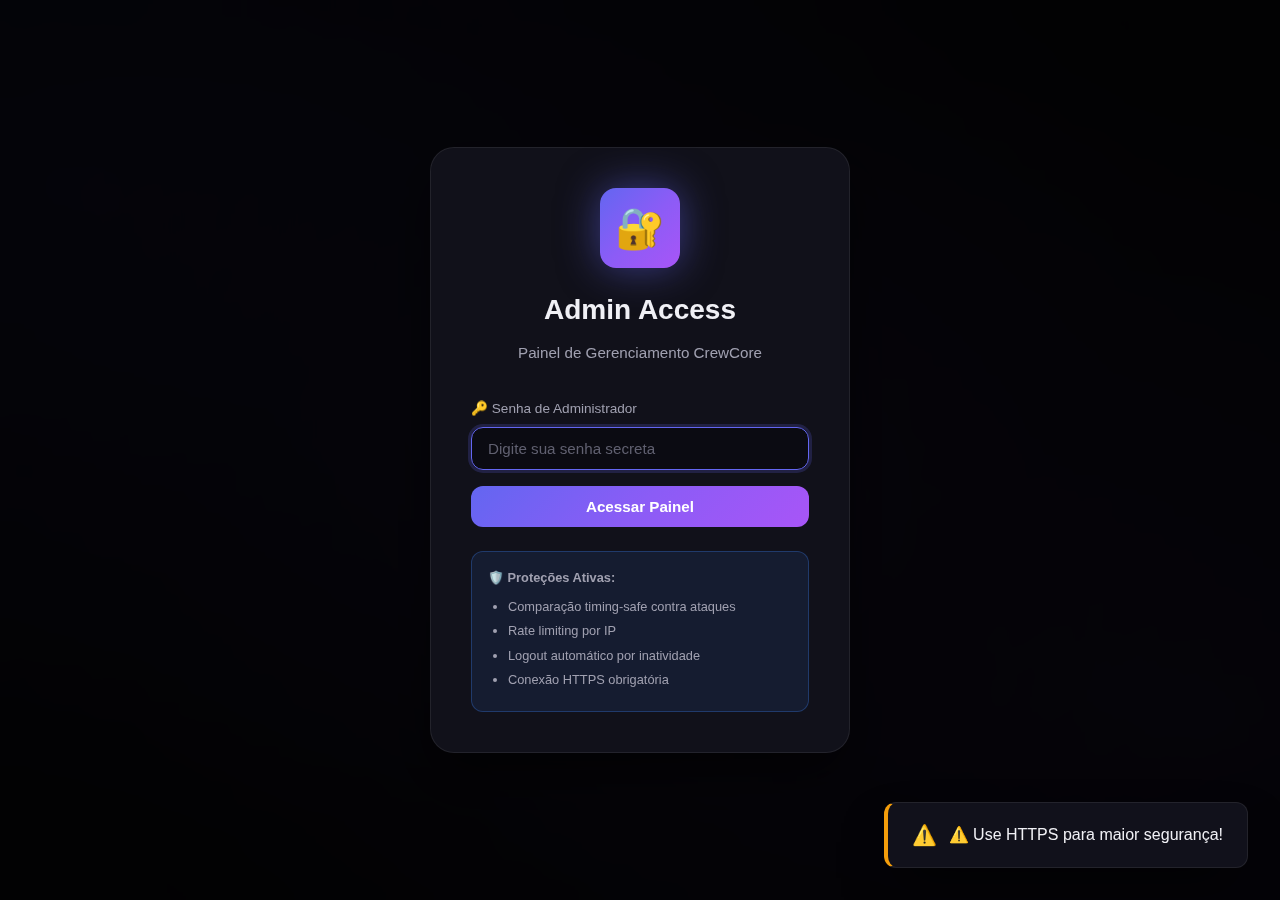
<file: admin.html>
<!DOCTYPE html>
<html lang="pt-BR">

<head>
  <meta charset="UTF-8" />
  <meta name="viewport" content="width=device-width, initial-scale=1.0" />
  <meta http-equiv="Content-Security-Policy"
    content="default-src 'self'; script-src 'self' 'unsafe-inline'; style-src 'self' 'unsafe-inline' https://fonts.googleapis.com; font-src https://fonts.gstatic.com; img-src 'self' data:; connect-src 'self' https://keygenx-1.onrender.com;">
  <meta http-equiv="X-Frame-Options" content="DENY">
  <meta http-equiv="X-Content-Type-Options" content="nosniff">
  <meta name="robots" content="noindex, nofollow">
  <meta name="referrer" content="no-referrer">
  <title>🔐 CrewCore Admin Panel</title>
  <link rel="preconnect" href="https://fonts.googleapis.com">
  <link rel="preconnect" href="https://fonts.gstatic.com" crossorigin>
  <link href="https://fonts.googleapis.com/css2?family=Inter:wght@300;400;500;600;700&display=swap" rel="stylesheet">

  <style>
    :root {
      --bg-primary: #0a0a0f;
      --bg-secondary: #12121a;
      --bg-glass: rgba(20, 20, 30, 0.85);
      --bg-card: rgba(30, 30, 45, 0.6);
      --text-primary: #f0f0f5;
      --text-secondary: #a0a0b0;
      --text-muted: #606070;
      --accent-primary: #6366f1;
      --accent-secondary: #8b5cf6;
      --accent-gradient: linear-gradient(135deg, #6366f1 0%, #8b5cf6 50%, #a855f7 100%);
      --success: #22c55e;
      --success-glow: rgba(34, 197, 94, 0.3);
      --warning: #f59e0b;
      --warning-glow: rgba(245, 158, 11, 0.3);
      --danger: #ef4444;
      --danger-glow: rgba(239, 68, 68, 0.3);
      --info: #3b82f6;
      --info-glow: rgba(59, 130, 246, 0.3);
      --premium: #fbbf24;
      --premium-glow: rgba(251, 191, 36, 0.4);
      --border-subtle: rgba(255, 255, 255, 0.08);
      --border-glow: rgba(99, 102, 241, 0.5);
      --shadow-lg: 0 25px 50px -12px rgba(0, 0, 0, 0.6);
      --shadow-glow: 0 0 40px rgba(99, 102, 241, 0.15);
      --radius-sm: 8px;
      --radius-md: 12px;
      --radius-lg: 16px;
      --radius-xl: 24px;
      --transition-fast: 0.15s cubic-bezier(0.4, 0, 0.2, 1);
      --transition-normal: 0.25s cubic-bezier(0.4, 0, 0.2, 1);
      --transition-slow: 0.4s cubic-bezier(0.4, 0, 0.2, 1);
    }

    * {
      margin: 0;
      padding: 0;
      box-sizing: border-box;
    }

    body {
      font-family: 'Inter', -apple-system, BlinkMacSystemFont, sans-serif;
      background: var(--bg-primary);
      color: var(--text-primary);
      min-height: 100vh;
      overflow-x: hidden;
      line-height: 1.6;
    }

    /* Animated Background */
    .bg-animation {
      position: fixed;
      top: 0;
      left: 0;
      width: 100%;
      height: 100%;
      z-index: -1;
      overflow: hidden;
    }

    .bg-animation::before {
      content: '';
      position: absolute;
      width: 150%;
      height: 150%;
      top: -25%;
      left: -25%;
      background:
        radial-gradient(ellipse at 20% 30%, rgba(99, 102, 241, 0.15) 0%, transparent 50%),
        radial-gradient(ellipse at 80% 70%, rgba(139, 92, 246, 0.12) 0%, transparent 50%),
        radial-gradient(ellipse at 50% 50%, rgba(168, 85, 247, 0.08) 0%, transparent 60%);
      animation: bgFloat 20s ease-in-out infinite;
    }

    @keyframes bgFloat {

      0%,
      100% {
        transform: translate(0, 0) rotate(0deg);
      }

      33% {
        transform: translate(2%, 2%) rotate(1deg);
      }

      66% {
        transform: translate(-1%, -1%) rotate(-1deg);
      }
    }

    /* Grid Pattern Overlay */
    .grid-overlay {
      position: fixed;
      top: 0;
      left: 0;
      width: 100%;
      height: 100%;
      z-index: -1;
      background-image:
        linear-gradient(rgba(255, 255, 255, 0.02) 1px, transparent 1px),
        linear-gradient(90deg, rgba(255, 255, 255, 0.02) 1px, transparent 1px);
      background-size: 50px 50px;
      pointer-events: none;
    }

    /* Main Container */
    .admin-container {
      max-width: 1000px;
      margin: 0 auto;
      padding: 40px 24px 60px;
    }

    /* Header */
    .admin-header {
      display: flex;
      align-items: center;
      justify-content: space-between;
      margin-bottom: 40px;
      padding: 24px 32px;
      background: var(--bg-glass);
      backdrop-filter: blur(20px);
      border: 1px solid var(--border-subtle);
      border-radius: var(--radius-xl);
      box-shadow: var(--shadow-lg);
    }

    .header-brand {
      display: flex;
      align-items: center;
      gap: 16px;
    }

    .header-logo {
      width: 48px;
      height: 48px;
      background: var(--accent-gradient);
      border-radius: var(--radius-md);
      display: flex;
      align-items: center;
      justify-content: center;
      font-size: 24px;
      box-shadow: 0 0 30px rgba(99, 102, 241, 0.4);
    }

    .header-title {
      font-size: 1.75rem;
      font-weight: 700;
      background: var(--accent-gradient);
      -webkit-background-clip: text;
      -webkit-text-fill-color: transparent;
      background-clip: text;
    }

    .header-subtitle {
      font-size: 0.85rem;
      color: var(--text-muted);
      margin-top: 2px;
    }

    .header-actions {
      display: flex;
      align-items: center;
      gap: 12px;
    }

    /* Security Badge */
    .security-badge {
      display: flex;
      align-items: center;
      gap: 8px;
      padding: 8px 16px;
      background: rgba(34, 197, 94, 0.1);
      border: 1px solid rgba(34, 197, 94, 0.3);
      border-radius: 100px;
      font-size: 0.8rem;
      color: var(--success);
    }

    .security-badge .dot {
      width: 8px;
      height: 8px;
      background: var(--success);
      border-radius: 50%;
      animation: pulse 2s infinite;
    }

    @keyframes pulse {

      0%,
      100% {
        opacity: 1;
        transform: scale(1);
      }

      50% {
        opacity: 0.7;
        transform: scale(1.1);
      }
    }

    /* Session Timer */
    .session-timer {
      display: flex;
      align-items: center;
      gap: 8px;
      padding: 8px 16px;
      background: rgba(251, 191, 36, 0.1);
      border: 1px solid rgba(251, 191, 36, 0.3);
      border-radius: 100px;
      font-size: 0.8rem;
      color: var(--warning);
      font-variant-numeric: tabular-nums;
    }

    /* Theme Toggle */
    .theme-toggle {
      width: 44px;
      height: 44px;
      background: var(--bg-card);
      border: 1px solid var(--border-subtle);
      border-radius: var(--radius-md);
      display: flex;
      align-items: center;
      justify-content: center;
      font-size: 1.3rem;
      cursor: pointer;
      transition: var(--transition-fast);
    }

    .theme-toggle:hover {
      background: var(--accent-primary);
      border-color: var(--accent-primary);
      transform: scale(1.05);
    }

    /* Logout Button */
    .btn-logout {
      display: flex;
      align-items: center;
      gap: 8px;
      padding: 10px 20px;
      background: rgba(239, 68, 68, 0.1);
      border: 1px solid rgba(239, 68, 68, 0.3);
      border-radius: var(--radius-md);
      color: var(--danger);
      font-size: 0.9rem;
      font-weight: 500;
      cursor: pointer;
      transition: var(--transition-fast);
    }

    .btn-logout:hover {
      background: var(--danger);
      color: white;
      transform: translateY(-2px);
    }

    /* Stats Grid */
    .stats-grid {
      display: grid;
      grid-template-columns: repeat(auto-fit, minmax(200px, 1fr));
      gap: 20px;
      margin-bottom: 32px;
    }

    .stat-card {
      padding: 24px;
      background: var(--bg-glass);
      backdrop-filter: blur(20px);
      border: 1px solid var(--border-subtle);
      border-radius: var(--radius-lg);
      transition: var(--transition-normal);
    }

    .stat-card:hover {
      transform: translateY(-4px);
      border-color: var(--border-glow);
      box-shadow: var(--shadow-glow);
    }

    .stat-icon {
      width: 48px;
      height: 48px;
      border-radius: var(--radius-md);
      display: flex;
      align-items: center;
      justify-content: center;
      font-size: 1.5rem;
      margin-bottom: 16px;
    }

    .stat-icon.available {
      background: rgba(34, 197, 94, 0.15);
    }

    .stat-icon.used {
      background: rgba(59, 130, 246, 0.15);
    }

    .stat-icon.premium {
      background: rgba(251, 191, 36, 0.15);
    }

    .stat-icon.total {
      background: rgba(139, 92, 246, 0.15);
    }

    .stat-value {
      font-size: 2rem;
      font-weight: 700;
      margin-bottom: 4px;
      font-variant-numeric: tabular-nums;
    }

    .stat-value.available {
      color: var(--success);
    }

    .stat-value.used {
      color: var(--info);
    }

    .stat-value.premium {
      color: var(--premium);
    }

    .stat-value.total {
      color: var(--accent-secondary);
    }

    .stat-label {
      font-size: 0.85rem;
      color: var(--text-secondary);
    }

    /* Main Grid */
    .main-grid {
      display: grid;
      grid-template-columns: repeat(2, 1fr);
      gap: 24px;
    }

    @media (max-width: 768px) {
      .main-grid {
        grid-template-columns: 1fr;
      }
    }

    /* Cards */
    .card {
      padding: 28px;
      background: var(--bg-glass);
      backdrop-filter: blur(20px);
      border: 1px solid var(--border-subtle);
      border-radius: var(--radius-lg);
      transition: var(--transition-normal);
    }

    .card:hover {
      border-color: var(--border-glow);
      box-shadow: var(--shadow-glow);
    }

    .card.span-2 {
      grid-column: span 2;
    }

    @media (max-width: 768px) {
      .card.span-2 {
        grid-column: span 1;
      }
    }

    .card.premium {
      border-color: rgba(251, 191, 36, 0.3);
      background: linear-gradient(135deg, rgba(251, 191, 36, 0.05) 0%, var(--bg-glass) 100%);
    }

    .card.premium:hover {
      border-color: rgba(251, 191, 36, 0.5);
      box-shadow: 0 0 40px var(--premium-glow);
    }

    .card.danger {
      border-color: rgba(239, 68, 68, 0.3);
      background: linear-gradient(135deg, rgba(239, 68, 68, 0.05) 0%, var(--bg-glass) 100%);
    }

    .card.danger:hover {
      border-color: rgba(239, 68, 68, 0.5);
      box-shadow: 0 0 40px var(--danger-glow);
    }

    .card-header {
      display: flex;
      align-items: center;
      gap: 12px;
      margin-bottom: 20px;
    }

    .card-icon {
      width: 40px;
      height: 40px;
      border-radius: var(--radius-sm);
      display: flex;
      align-items: center;
      justify-content: center;
      font-size: 1.25rem;
      background: var(--accent-gradient);
    }

    .card.premium .card-icon {
      background: linear-gradient(135deg, #fbbf24 0%, #f59e0b 100%);
    }

    .card.danger .card-icon {
      background: linear-gradient(135deg, #ef4444 0%, #dc2626 100%);
    }

    .card-title {
      font-size: 1.1rem;
      font-weight: 600;
    }

    /* Form Elements */
    .form-group {
      margin-bottom: 16px;
    }

    .form-label {
      display: block;
      font-size: 0.85rem;
      font-weight: 500;
      color: var(--text-secondary);
      margin-bottom: 8px;
    }

    .form-input,
    .form-select {
      width: 100%;
      padding: 12px 16px;
      background: rgba(0, 0, 0, 0.3);
      border: 1px solid var(--border-subtle);
      border-radius: var(--radius-md);
      color: var(--text-primary);
      font-size: 0.95rem;
      font-family: inherit;
      transition: var(--transition-fast);
    }

    .form-input:focus,
    .form-select:focus {
      outline: none;
      border-color: var(--accent-primary);
      box-shadow: 0 0 0 3px rgba(99, 102, 241, 0.2);
    }

    .form-input::placeholder {
      color: var(--text-muted);
    }

    .form-input.mono {
      font-family: 'SF Mono', Monaco, monospace;
      letter-spacing: 0.5px;
    }

    /* Buttons */
    .btn {
      display: inline-flex;
      align-items: center;
      justify-content: center;
      gap: 8px;
      padding: 12px 24px;
      font-size: 0.95rem;
      font-weight: 600;
      font-family: inherit;
      border: none;
      border-radius: var(--radius-md);
      cursor: pointer;
      transition: var(--transition-fast);
      min-width: 120px;
      position: relative;
      overflow: hidden;
    }

    .btn::before {
      content: '';
      position: absolute;
      top: 0;
      left: -100%;
      width: 100%;
      height: 100%;
      background: linear-gradient(90deg, transparent, rgba(255, 255, 255, 0.2), transparent);
      transition: left 0.5s;
    }

    .btn:hover::before {
      left: 100%;
    }

    .btn:disabled {
      opacity: 0.5;
      cursor: not-allowed;
    }

    .btn:disabled::before {
      display: none;
    }

    .btn-primary {
      background: var(--accent-gradient);
      color: white;
    }

    .btn-primary:hover:not(:disabled) {
      transform: translateY(-2px);
      box-shadow: 0 10px 30px rgba(99, 102, 241, 0.4);
    }

    .btn-premium {
      background: linear-gradient(135deg, #fbbf24 0%, #f59e0b 100%);
      color: #000;
    }

    .btn-premium:hover:not(:disabled) {
      transform: translateY(-2px);
      box-shadow: 0 10px 30px var(--premium-glow);
    }

    .btn-danger {
      background: linear-gradient(135deg, #ef4444 0%, #dc2626 100%);
      color: white;
    }

    .btn-danger:hover:not(:disabled) {
      transform: translateY(-2px);
      box-shadow: 0 10px 30px var(--danger-glow);
    }

    .btn-secondary {
      background: var(--bg-card);
      border: 1px solid var(--border-subtle);
      color: var(--text-primary);
    }

    .btn-secondary:hover:not(:disabled) {
      background: var(--accent-primary);
      border-color: var(--accent-primary);
      transform: translateY(-2px);
    }

    .btn-block {
      width: 100%;
    }

    /* Spinner */
    .spinner {
      width: 18px;
      height: 18px;
      border: 2px solid currentColor;
      border-right-color: transparent;
      border-radius: 50%;
      animation: spin 0.6s linear infinite;
    }

    @keyframes spin {
      to {
        transform: rotate(360deg);
      }
    }

    /* Keys List */
    .keys-section {
      margin-top: 20px;
    }

    .keys-header {
      display: flex;
      align-items: center;
      justify-content: space-between;
      margin-bottom: 16px;
    }

    .keys-title {
      display: flex;
      align-items: center;
      gap: 10px;
      font-size: 1rem;
      font-weight: 600;
    }

    .keys-count {
      padding: 4px 10px;
      background: var(--accent-gradient);
      border-radius: 100px;
      font-size: 0.8rem;
      font-weight: 600;
    }

    .keys-list {
      max-height: 300px;
      overflow-y: auto;
      padding-right: 8px;
    }

    .keys-list::-webkit-scrollbar {
      width: 6px;
    }

    .keys-list::-webkit-scrollbar-track {
      background: var(--bg-secondary);
      border-radius: 3px;
    }

    .keys-list::-webkit-scrollbar-thumb {
      background: var(--accent-primary);
      border-radius: 3px;
    }

    .key-item {
      display: flex;
      align-items: center;
      justify-content: space-between;
      padding: 12px 16px;
      background: rgba(0, 0, 0, 0.2);
      border: 1px solid var(--border-subtle);
      border-radius: var(--radius-md);
      margin-bottom: 8px;
      transition: var(--transition-fast);
    }

    .key-item:hover {
      border-color: var(--accent-primary);
      background: rgba(99, 102, 241, 0.1);
    }

    .key-item.premium {
      border-left: 3px solid var(--premium);
    }

    .key-value {
      font-family: 'SF Mono', Monaco, monospace;
      font-size: 0.9rem;
      letter-spacing: 0.5px;
    }

    .key-actions {
      display: flex;
      gap: 8px;
    }

    .key-btn {
      width: 32px;
      height: 32px;
      background: var(--bg-card);
      border: 1px solid var(--border-subtle);
      border-radius: var(--radius-sm);
      display: flex;
      align-items: center;
      justify-content: center;
      cursor: pointer;
      transition: var(--transition-fast);
      font-size: 0.9rem;
    }

    .key-btn:hover {
      background: var(--accent-primary);
      border-color: var(--accent-primary);
      transform: scale(1.1);
    }

    .key-btn.delete:hover {
      background: var(--danger);
      border-color: var(--danger);
    }

    .keys-empty {
      text-align: center;
      padding: 40px;
      color: var(--text-muted);
    }

    .keys-empty-icon {
      font-size: 3rem;
      margin-bottom: 12px;
      opacity: 0.5;
    }

    /* Login Modal */
    .login-overlay {
      position: fixed;
      top: 0;
      left: 0;
      width: 100%;
      height: 100%;
      background: rgba(0, 0, 0, 0.8);
      backdrop-filter: blur(10px);
      display: flex;
      align-items: center;
      justify-content: center;
      z-index: 1000;
    }

    .login-card {
      width: 100%;
      max-width: 420px;
      padding: 40px;
      background: var(--bg-glass);
      backdrop-filter: blur(30px);
      border: 1px solid var(--border-subtle);
      border-radius: var(--radius-xl);
      box-shadow: var(--shadow-lg);
    }

    .login-header {
      text-align: center;
      margin-bottom: 32px;
    }

    .login-icon {
      width: 80px;
      height: 80px;
      background: var(--accent-gradient);
      border-radius: var(--radius-lg);
      display: flex;
      align-items: center;
      justify-content: center;
      font-size: 2.5rem;
      margin: 0 auto 20px;
      box-shadow: 0 0 40px rgba(99, 102, 241, 0.5);
    }

    .login-title {
      font-size: 1.75rem;
      font-weight: 700;
      margin-bottom: 8px;
    }

    .login-subtitle {
      color: var(--text-secondary);
      font-size: 0.95rem;
    }

    .login-error {
      padding: 12px 16px;
      background: rgba(239, 68, 68, 0.1);
      border: 1px solid rgba(239, 68, 68, 0.3);
      border-radius: var(--radius-md);
      color: var(--danger);
      font-size: 0.9rem;
      margin-bottom: 16px;
      display: none;
    }

    .login-security-info {
      margin-top: 24px;
      padding: 16px;
      background: rgba(59, 130, 246, 0.1);
      border: 1px solid rgba(59, 130, 246, 0.3);
      border-radius: var(--radius-md);
      font-size: 0.8rem;
      color: var(--text-secondary);
    }

    .login-security-info ul {
      margin: 8px 0 0 20px;
    }

    .login-security-info li {
      margin-bottom: 4px;
    }

    /* Confirm Modal */
    .modal-overlay {
      position: fixed;
      top: 0;
      left: 0;
      width: 100%;
      height: 100%;
      background: rgba(0, 0, 0, 0.8);
      backdrop-filter: blur(10px);
      display: none;
      align-items: center;
      justify-content: center;
      z-index: 2000;
    }

    .modal-overlay.show {
      display: flex;
    }

    .modal-card {
      width: 100%;
      max-width: 440px;
      padding: 32px;
      background: var(--bg-glass);
      backdrop-filter: blur(30px);
      border: 1px solid var(--border-subtle);
      border-radius: var(--radius-xl);
      text-align: center;
    }

    .modal-icon {
      font-size: 4rem;
      margin-bottom: 20px;
    }

    .modal-title {
      font-size: 1.25rem;
      font-weight: 600;
      margin-bottom: 12px;
    }

    .modal-message {
      color: var(--text-secondary);
      margin-bottom: 24px;
    }

    .modal-actions {
      display: flex;
      gap: 12px;
      justify-content: center;
    }

    /* Toast */
    .toast {
      position: fixed;
      bottom: 32px;
      right: 32px;
      padding: 16px 24px;
      background: var(--bg-glass);
      backdrop-filter: blur(20px);
      border: 1px solid var(--border-subtle);
      border-radius: var(--radius-md);
      display: flex;
      align-items: center;
      gap: 12px;
      box-shadow: var(--shadow-lg);
      transform: translateY(100px);
      opacity: 0;
      transition: var(--transition-normal);
      z-index: 3000;
    }

    .toast.show {
      transform: translateY(0);
      opacity: 1;
    }

    .toast.success {
      border-left: 4px solid var(--success);
    }

    .toast.error {
      border-left: 4px solid var(--danger);
    }

    .toast.warning {
      border-left: 4px solid var(--warning);
    }

    .toast.info {
      border-left: 4px solid var(--info);
    }

    .toast-icon {
      font-size: 1.25rem;
    }

    /* Footer */
    .admin-footer {
      text-align: center;
      padding: 32px;
      color: var(--text-muted);
      font-size: 0.85rem;
    }

    .admin-footer a {
      color: var(--accent-primary);
      text-decoration: none;
    }

    .admin-footer a:hover {
      text-decoration: underline;
    }

    /* Responsive */
    @media (max-width: 768px) {
      .admin-header {
        flex-direction: column;
        gap: 20px;
        text-align: center;
      }

      .header-brand {
        flex-direction: column;
      }

      .header-actions {
        flex-wrap: wrap;
        justify-content: center;
      }

      .stats-grid {
        grid-template-columns: repeat(2, 1fr);
      }

      .admin-container {
        padding: 20px 16px 40px;
      }

      .login-card {
        margin: 16px;
        padding: 24px;
      }
    }

    @media (max-width: 480px) {
      .stats-grid {
        grid-template-columns: 1fr;
      }
    }

    /* Status Output */
    .status-output {
      padding: 16px 20px;
      background: rgba(0, 0, 0, 0.3);
      border: 1px solid var(--border-subtle);
      border-radius: var(--radius-md);
      margin-top: 16px;
      font-size: 0.9rem;
    }

    .status-output.success {
      border-color: var(--success);
      background: rgba(34, 197, 94, 0.1);
      color: var(--success);
    }

    .status-output.error {
      border-color: var(--danger);
      background: rgba(239, 68, 68, 0.1);
      color: var(--danger);
    }

    /* Utility */
    .visually-hidden {
      position: absolute;
      width: 1px;
      height: 1px;
      padding: 0;
      margin: -1px;
      overflow: hidden;
      clip: rect(0, 0, 0, 0);
      white-space: nowrap;
      border: 0;
    }
  </style>
</head>

<body>
  <div class="bg-animation"></div>
  <div class="grid-overlay"></div>

  <!-- Login Modal -->
  <div class="login-overlay" id="loginModal">
    <div class="login-card">
      <div class="login-header">
        <div class="login-icon">🔐</div>
        <h1 class="login-title">Admin Access</h1>
        <p class="login-subtitle">Painel de Gerenciamento CrewCore</p>
      </div>

      <form id="loginForm" autocomplete="off">
        <input type="text" name="username" class="visually-hidden" value="admin" autocomplete="username">

        <div id="loginError" class="login-error"></div>

        <div class="form-group">
          <label class="form-label" for="adminSecret">🔑 Senha de Administrador</label>
          <input type="password" id="adminSecret" name="password" class="form-input"
            placeholder="Digite sua senha secreta" autocomplete="current-password" required>
        </div>

        <button type="submit" class="btn btn-primary btn-block" id="btnLogin">
          <span>Acessar Painel</span>
        </button>

        <div class="login-security-info">
          <strong>🛡️ Proteções Ativas:</strong>
          <ul>
            <li>Comparação timing-safe contra ataques</li>
            <li>Rate limiting por IP</li>
            <li>Logout automático por inatividade</li>
            <li>Conexão HTTPS obrigatória</li>
          </ul>
        </div>
      </form>
    </div>
  </div>

  <!-- Main Content -->
  <div class="admin-container" id="adminPanel" style="display: none;">
    <!-- Header -->
    <header class="admin-header">
      <div class="header-brand">
        <div class="header-logo">🎮</div>
        <div>
          <h1 class="header-title">CrewCore Admin</h1>
          <p class="header-subtitle">Gerenciamento de Chaves Premium</p>
        </div>
      </div>

      <div class="header-actions">
        <div class="security-badge">
          <span class="dot"></span>
          <span>Conexão Segura</span>
        </div>
        <div class="session-timer" id="sessionTimer">
          <span>⏱️</span>
          <span id="timerDisplay">15:00</span>
        </div>
        <button class="theme-toggle" id="themeToggle" title="Alternar tema">🌙</button>
        <button class="btn-logout" id="btnLogout">
          <span>🚪</span>
          <span>Sair</span>
        </button>
      </div>
    </header>

    <!-- Stats Grid -->
    <div class="stats-grid" id="statsGrid">
      <div class="stat-card">
        <div class="stat-icon available">🟢</div>
        <div class="stat-value available" id="statAvailable">-</div>
        <div class="stat-label">Keys Disponíveis</div>
      </div>
      <div class="stat-card">
        <div class="stat-icon used">📦</div>
        <div class="stat-value used" id="statUsed">-</div>
        <div class="stat-label">Keys Usadas</div>
      </div>
      <div class="stat-card">
        <div class="stat-icon premium">👑</div>
        <div class="stat-value premium" id="statPremium">-</div>
        <div class="stat-label">Premium Ativas</div>
      </div>
      <div class="stat-card">
        <div class="stat-icon total">📊</div>
        <div class="stat-value total" id="statTotal">-</div>
        <div class="stat-label">Total de Keys</div>
      </div>
    </div>

    <!-- Main Grid -->
    <div class="main-grid">
      <!-- Generate Standard Keys -->
      <div class="card">
        <div class="card-header">
          <div class="card-icon">🔑</div>
          <h2 class="card-title">Gerar Keys Standard</h2>
        </div>
        <div class="form-group">
          <label class="form-label" for="keyCount">Quantidade (1-5)</label>
          <input type="number" id="keyCount" class="form-input" min="1" max="5" value="1">
          <small style="color: var(--text-muted); font-size: 0.75rem;">⚠️ Máximo 5 keys por vez (proteção
            anti-abuse)</small>
        </div>
        <button class="btn btn-primary btn-block" id="btnGenerate">
          <span>⚡ Gerar Keys</span>
        </button>
      </div>

      <!-- Generate Premium Keys -->
      <div class="card premium">
        <div class="card-header">
          <div class="card-icon">👑</div>
          <h2 class="card-title">Gerar Keys Premium</h2>
        </div>
        <div class="form-group">
          <label class="form-label" for="premiumType">Tipo de Duração</label>
          <select id="premiumType" class="form-select">
            <option value="daily">⏰ Diária (24h)</option>
            <option value="weekly">📅 Semanal (7 dias)</option>
            <option value="monthly">📆 Mensal (30 dias)</option>
            <option value="quarterly">📊 Trimestral (90 dias)</option>
            <option value="yearly">🗓️ Anual (365 dias)</option>
            <option value="lifetime">♾️ Lifetime (Permanente)</option>
            <option value="custom">📅 Data Personalizada</option>
          </select>
        </div>
        <div class="form-group" id="customDateGroup" style="display: none;">
          <label class="form-label" for="customDate">Expira em</label>
          <input type="datetime-local" id="customDate" class="form-input">
        </div>
        <div class="form-group">
          <label class="form-label" for="premiumCount">Quantidade</label>
          <input type="number" id="premiumCount" class="form-input" min="1" max="1" value="1" readonly>
          <small style="color: var(--text-muted); font-size: 0.75rem;">⚠️ 1 key Premium por vez (proteção
            anti-fraud)</small>
        </div>
        <button class="btn btn-premium btn-block" id="btnGeneratePremium">
          <span>👑 Gerar Premium</span>
        </button>
      </div>

      <!-- View Keys -->
      <div class="card span-2">
        <div class="card-header">
          <div class="card-icon">📋</div>
          <h2 class="card-title">Visualizar Chaves</h2>
        </div>
        <button class="btn btn-secondary" id="btnViewKeys" style="margin-bottom: 16px;">
          <span>🔄 Atualizar Lista</span>
        </button>

        <div id="keysContainer">
          <!-- Available Keys -->
          <div class="keys-section">
            <div class="keys-header">
              <div class="keys-title">
                <span>🟢 Disponíveis</span>
                <span class="keys-count" id="availableCount">0</span>
              </div>
            </div>
            <div class="keys-list" id="availableKeysList">
              <div class="keys-empty">
                <div class="keys-empty-icon">📭</div>
                <div>Clique em "Atualizar Lista" para carregar</div>
              </div>
            </div>
          </div>

          <!-- Used Keys -->
          <div class="keys-section" style="margin-top: 24px;">
            <div class="keys-header">
              <div class="keys-title">
                <span>📦 Usadas</span>
                <span class="keys-count" id="usedCount">0</span>
              </div>
            </div>
            <div class="keys-list" id="usedKeysList">
              <div class="keys-empty">
                <div class="keys-empty-icon">📭</div>
                <div>Nenhuma chave usada</div>
              </div>
            </div>
          </div>
        </div>
      </div>

      <!-- Delete Specific Key -->
      <div class="card">
        <div class="card-header">
          <div class="card-icon">🗑️</div>
          <h2 class="card-title">Excluir Chave</h2>
        </div>
        <div class="form-group">
          <label class="form-label" for="deleteKeyInput">Chave para Excluir</label>
          <input type="text" id="deleteKeyInput" class="form-input mono" placeholder="XXXX-XXXX-XXXX-XXXX">
        </div>
        <button class="btn btn-danger btn-block" id="btnDeleteKey">
          <span>🗑️ Excluir Chave</span>
        </button>
      </div>

      <!-- REMOVIDO: Zona de Perigo - Funcionalidade de deletar TODAS as chaves desabilitada por segurança -->
    </div>

    <!-- Status Output -->
    <div class="status-output" id="statusOutput">
      ⏳ Aguardando ação...
    </div>

    <!-- Footer -->
    <footer class="admin-footer">
      <p>© <span id="currentYear"></span> CrewCore Admin Panel | v2.0 |
        Feito com 💜 por <a href="#">Luke</a>
      </p>
    </footer>
  </div>

  <!-- Confirm Modal -->
  <div class="modal-overlay" id="confirmModal">
    <div class="modal-card">
      <div class="modal-icon" id="confirmIcon">⚠️</div>
      <h3 class="modal-title" id="confirmTitle">Confirmar Ação</h3>
      <p class="modal-message" id="confirmMessage">Tem certeza?</p>
      <div class="modal-actions">
        <button class="btn btn-secondary" id="confirmCancel">Cancelar</button>
        <button class="btn btn-danger" id="confirmYes">Confirmar</button>
      </div>
    </div>
  </div>

  <!-- Toast -->
  <div class="toast" id="toast">
    <span class="toast-icon" id="toastIcon">✅</span>
    <span id="toastMessage">Mensagem</span>
  </div>

  <script>
    // ==================== CONFIGURATION ====================
    const BACKEND_URL = "https://keygenx-1.onrender.com";
    const INACTIVITY_TIMEOUT = 15 * 60 * 1000; // 15 minutes
    const GENERATION_COOLDOWN = 30 * 1000; // 30 seconds between generations
    const MAX_LOGIN_ATTEMPTS = 5;
    const LOGIN_LOCKOUT_TIME = 5 * 60 * 1000; // 5 minutes lockout
    const MAX_STANDARD_KEYS = 5;
    const MAX_PREMIUM_KEYS = 1;

    // ==================== STATE ====================
    let adminSecret = '';
    let loginAttempts = 0;
    let loginLockoutUntil = 0;
    let lastGenerationTime = 0;
    let inactivityTimer = null;
    let sessionCountdown = null;
    let remainingSeconds = 15 * 60;
    let currentConfirmCallback = null;

    // ==================== DOM ELEMENTS ====================
    const $ = (id) => document.getElementById(id);

    const elements = {
      loginModal: $('loginModal'),
      loginForm: $('loginForm'),
      loginError: $('loginError'),
      adminSecret: $('adminSecret'),
      btnLogin: $('btnLogin'),
      adminPanel: $('adminPanel'),
      btnLogout: $('btnLogout'),
      themeToggle: $('themeToggle'),
      timerDisplay: $('timerDisplay'),
      keyCount: $('keyCount'),
      premiumType: $('premiumType'),
      premiumCount: $('premiumCount'),
      customDateGroup: $('customDateGroup'),
      customDate: $('customDate'),
      btnGenerate: $('btnGenerate'),
      btnGeneratePremium: $('btnGeneratePremium'),
      btnViewKeys: $('btnViewKeys'),
      btnDeleteKey: $('btnDeleteKey'),
      // btnDeleteAll removido - funcionalidade desabilitada por segurança
      deleteKeyInput: $('deleteKeyInput'),
      availableKeysList: $('availableKeysList'),
      usedKeysList: $('usedKeysList'),
      availableCount: $('availableCount'),
      usedCount: $('usedCount'),
      statusOutput: $('statusOutput'),
      confirmModal: $('confirmModal'),
      confirmIcon: $('confirmIcon'),
      confirmTitle: $('confirmTitle'),
      confirmMessage: $('confirmMessage'),
      confirmCancel: $('confirmCancel'),
      confirmYes: $('confirmYes'),
      toast: $('toast'),
      toastIcon: $('toastIcon'),
      toastMessage: $('toastMessage'),
      statAvailable: $('statAvailable'),
      statUsed: $('statUsed'),
      statPremium: $('statPremium'),
      statTotal: $('statTotal'),
      currentYear: $('currentYear')
    };

    // ==================== UTILITIES ====================
    function showToast(message, type = 'info') {
      const icons = { success: '✅', error: '❌', warning: '⚠️', info: 'ℹ️' };
      elements.toastIcon.textContent = icons[type] || icons.info;
      elements.toastMessage.textContent = message;
      elements.toast.className = `toast show ${type}`;

      setTimeout(() => {
        elements.toast.classList.remove('show');
      }, 4000);
    }

    function showStatus(message, type = '') {
      elements.statusOutput.textContent = message;
      elements.statusOutput.className = `status-output ${type}`;
    }

    function setLoading(button, loading) {
      const originalContent = button.dataset.originalContent || button.innerHTML;

      if (loading) {
        button.dataset.originalContent = button.innerHTML;
        button.innerHTML = '<span class="spinner"></span>';
        button.disabled = true;
      } else {
        button.innerHTML = button.dataset.originalContent || originalContent;
        button.disabled = false;
      }
    }

    function showConfirm(title, message, icon, callback) {
      elements.confirmIcon.textContent = icon;
      elements.confirmTitle.textContent = title;
      elements.confirmMessage.textContent = message;
      currentConfirmCallback = callback;
      elements.confirmModal.classList.add('show');
    }

    function hideConfirm() {
      elements.confirmModal.classList.remove('show');
      currentConfirmCallback = null;
    }

    function formatTimer(seconds) {
      const m = Math.floor(seconds / 60).toString().padStart(2, '0');
      const s = (seconds % 60).toString().padStart(2, '0');
      return `${m}:${s}`;
    }

    // ==================== SESSION MANAGEMENT ====================
    function resetInactivityTimer() {
      if (inactivityTimer) clearTimeout(inactivityTimer);
      if (!adminSecret) return;

      remainingSeconds = 15 * 60;
      updateTimerDisplay();

      inactivityTimer = setTimeout(() => {
        handleLogout();
        showToast('Sessão encerrada por inatividade', 'warning');
      }, INACTIVITY_TIMEOUT);
    }

    function startSessionCountdown() {
      if (sessionCountdown) clearInterval(sessionCountdown);
      remainingSeconds = 15 * 60;

      sessionCountdown = setInterval(() => {
        remainingSeconds--;
        updateTimerDisplay();

        if (remainingSeconds <= 0) {
          clearInterval(sessionCountdown);
        }
      }, 1000);
    }

    function updateTimerDisplay() {
      elements.timerDisplay.textContent = formatTimer(remainingSeconds);

      if (remainingSeconds <= 60) {
        elements.timerDisplay.parentElement.style.borderColor = 'rgba(239, 68, 68, 0.5)';
        elements.timerDisplay.parentElement.style.color = 'var(--danger)';
      } else if (remainingSeconds <= 180) {
        elements.timerDisplay.parentElement.style.borderColor = 'rgba(251, 191, 36, 0.3)';
        elements.timerDisplay.parentElement.style.color = 'var(--warning)';
      }
    }

    // ==================== AUTHENTICATION ====================
    async function handleLogin(e) {
      e.preventDefault();

      // BRUTE FORCE PROTECTION: Check lockout
      const now = Date.now();
      if (loginLockoutUntil > now) {
        const remainingSeconds = Math.ceil((loginLockoutUntil - now) / 1000);
        elements.loginError.textContent = `🔒 Bloqueado por tentativas excessivas. Aguarde ${remainingSeconds}s.`;
        elements.loginError.style.display = 'block';
        return;
      }

      const secret = elements.adminSecret.value.trim();
      if (!secret) {
        elements.loginError.textContent = 'Digite a senha de administrador.';
        elements.loginError.style.display = 'block';
        return;
      }

      setLoading(elements.btnLogin, true);
      elements.loginError.style.display = 'none';

      try {
        const response = await fetch(`${BACKEND_URL}/admin/keys`, {
          method: 'GET',
          headers: { 'x-admin-secret': secret }
        });

        const data = await response.json();

        if (data.status === 'success') {
          adminSecret = secret;
          elements.loginModal.style.display = 'none';
          elements.adminPanel.style.display = 'block';
          showToast('Login realizado com sucesso!', 'success');

          resetInactivityTimer();
          startSessionCountdown();
          loadKeys();

          // Monitor activity
          ['mousemove', 'keydown', 'click', 'scroll'].forEach(event => {
            document.addEventListener(event, () => {
              resetInactivityTimer();
              startSessionCountdown();
            });
          });
        } else {
          // BRUTE FORCE: Increment failed attempts
          loginAttempts++;

          if (loginAttempts >= MAX_LOGIN_ATTEMPTS) {
            loginLockoutUntil = Date.now() + LOGIN_LOCKOUT_TIME;
            elements.loginError.textContent = `🔒 Muitas tentativas falhas! Bloqueado por 5 minutos.`;
            loginAttempts = 0; // Reset counter

            // Store lockout in localStorage to persist across refreshes
            localStorage.setItem('admin_lockout', loginLockoutUntil.toString());
          } else {
            elements.loginError.textContent = `${data.message || 'Senha incorreta.'} (${MAX_LOGIN_ATTEMPTS - loginAttempts} tentativas restantes)`;
          }
          elements.loginError.style.display = 'block';
        }
      } catch (error) {
        elements.loginError.textContent = 'Erro de conexão com o servidor.';
        elements.loginError.style.display = 'block';
        console.error('Login error:', error);
      }

      setLoading(elements.btnLogin, false);
    }

    function handleLogout() {
      adminSecret = '';
      if (inactivityTimer) clearTimeout(inactivityTimer);
      if (sessionCountdown) clearInterval(sessionCountdown);

      elements.adminPanel.style.display = 'none';
      elements.loginModal.style.display = 'flex';
      elements.adminSecret.value = '';
      elements.loginError.style.display = 'none';

      showToast('Você foi desconectado.', 'info');
    }

    // ==================== API CALLS ====================
    async function apiCall(endpoint, method = 'GET', body = null, button = null) {
      if (!adminSecret) {
        handleLogout();
        return null;
      }

      if (button) setLoading(button, true);
      showStatus('⏳ Processando...', '');

      try {
        const options = {
          method,
          headers: {
            'Content-Type': 'application/json',
            'x-admin-secret': adminSecret
          }
        };

        if (body && method !== 'GET') {
          options.body = JSON.stringify(body);
        }

        const response = await fetch(`${BACKEND_URL}/${endpoint}`, options);
        const data = await response.json();

        if (response.status === 401 || response.status === 403) {
          handleLogout();
          showToast('Sessão expirada. Faça login novamente.', 'error');
          return null;
        }

        if (data.status === 'success') {
          showStatus(`✅ ${data.message || 'Operação concluída!'}`, 'success');
        } else {
          showStatus(`❌ ${data.message || 'Erro na operação.'}`, 'error');
        }

        return data;
      } catch (error) {
        showStatus(`❌ Erro de conexão: ${error.message}`, 'error');
        console.error('API error:', error);
        return null;
      } finally {
        if (button) setLoading(button, false);
      }
    }

    // ==================== KEY OPERATIONS ====================
    async function loadKeys() {
      const data = await apiCall('admin/keys', 'GET', null, elements.btnViewKeys);

      if (!data || data.status !== 'success' || !data.data) {
        return;
      }

      const { available_keys = [], used_keys = [] } = data.data;

      // Update stats
      const premiumCount = available_keys.filter(k => k.startsWith('P-')).length +
        used_keys.filter(k => k.includes('(') && k.includes('active')).length;

      elements.statAvailable.textContent = available_keys.length;
      elements.statUsed.textContent = used_keys.length;
      elements.statPremium.textContent = premiumCount;
      elements.statTotal.textContent = available_keys.length + used_keys.length;

      // Update counts
      elements.availableCount.textContent = available_keys.length;
      elements.usedCount.textContent = used_keys.length;

      // Render available keys
      if (available_keys.length > 0) {
        elements.availableKeysList.innerHTML = available_keys.map((key, index) => {
          const isPremium = key.startsWith('P-') || key.includes('(');
          // SECURITY: Use data attributes instead of inline onclick to prevent XSS
          return `
            <div class="key-item ${isPremium ? 'premium' : ''}">
              <span class="key-value">${escapeHtml(key)}</span>
              <div class="key-actions">
                <button class="key-btn copy-key-btn" data-key="${encodeURIComponent(key)}" title="Copiar">📋</button>
                <button class="key-btn delete delete-key-btn" data-key="${encodeURIComponent(key.split(' ')[0])}" title="Excluir">🗑️</button>
              </div>
            </div>
          `;
        }).join('');
      } else {
        elements.availableKeysList.innerHTML = `
          <div class="keys-empty">
            <div class="keys-empty-icon">📭</div>
            <div>Nenhuma chave disponível</div>
          </div>
        `;
      }

      if (used_keys.length > 0) {
        elements.usedKeysList.innerHTML = used_keys.map(key => `
          <div class="key-item">
            <span class="key-value">${escapeHtml(key)}</span>
            <div class="key-actions">
              <button class="key-btn copy-key-btn" data-key="${encodeURIComponent(key)}" title="Copiar">📋</button>
            </div>
          </div>
        `).join('');
      } else {
        elements.usedKeysList.innerHTML = `
          <div class="keys-empty">
            <div class="keys-empty-icon">📭</div>
            <div>Nenhuma chave usada</div>
          </div>
        `;
      }
    }

    function escapeHtml(text) {
      const div = document.createElement('div');
      div.textContent = text;
      return div.innerHTML;
    }

    function copyKey(key) {
      // Extract just the key part if it has extra info
      // SECURITY: Decode URI component since we encode in data attributes
      const decodedKey = decodeURIComponent(key);
      const cleanKey = decodedKey.split(' ')[0];
      navigator.clipboard.writeText(cleanKey).then(() => {
        showToast('Chave copiada!', 'success');
      }).catch(() => {
        showToast('Erro ao copiar.', 'error');
      });
    }

    async function generateStandardKeys() {
      // RATE LIMITING: Check cooldown
      const now = Date.now();
      if (now - lastGenerationTime < GENERATION_COOLDOWN) {
        const remaining = Math.ceil((GENERATION_COOLDOWN - (now - lastGenerationTime)) / 1000);
        showToast(`⏳ Aguarde ${remaining}s antes de gerar mais keys.`, 'warning');
        return;
      }

      const count = parseInt(elements.keyCount.value);
      if (isNaN(count) || count < 1 || count > MAX_STANDARD_KEYS) {
        showToast(`Quantidade inválida (1-${MAX_STANDARD_KEYS})`, 'error');
        return;
      }

      const data = await apiCall('admin/keys/generate', 'POST', { count }, elements.btnGenerate);

      if (data && data.status === 'success') {
        lastGenerationTime = Date.now(); // Update cooldown timer
        showToast(`${data.keys?.length || count} chaves geradas!`, 'success');
        loadKeys();
      }
    }

    async function generatePremiumKeys() {
      // RATE LIMITING: Check cooldown
      const now = Date.now();
      if (now - lastGenerationTime < GENERATION_COOLDOWN) {
        const remaining = Math.ceil((GENERATION_COOLDOWN - (now - lastGenerationTime)) / 1000);
        showToast(`⏳ Aguarde ${remaining}s antes de gerar mais keys.`, 'warning');
        return;
      }

      // SECURITY: Force only 1 premium key at a time
      const count = MAX_PREMIUM_KEYS; // Always 1
      const type = elements.premiumType.value;

      if (isNaN(count) || count < 1 || count > MAX_PREMIUM_KEYS) {
        showToast(`Quantidade inválida (máx ${MAX_PREMIUM_KEYS})`, 'error');
        return;
      }

      let expires_at = null;
      if (type === 'custom') {
        const rawDate = elements.customDate.value;
        if (!rawDate) {
          showToast('Selecione uma data de expiração', 'error');
          return;
        }
        expires_at = new Date(rawDate).toISOString();
      }

      const data = await apiCall('admin/keys/generate-premium', 'POST',
        { count, type, expires_at }, elements.btnGeneratePremium);

      if (data && data.status === 'success') {
        showToast(`${data.keys?.length || count} chaves Premium geradas!`, 'success');

        // Show generated keys in a nice alert
        if (data.keys && data.keys.length > 0) {
          showConfirm('👑 Keys Premium Geradas',
            `${data.keys.join('\n')}`,
            '✅',
            () => {
              navigator.clipboard.writeText(data.keys.join('\n'));
              showToast('Todas as keys copiadas!', 'success');
            });
          elements.confirmYes.textContent = 'Copiar Todas';
        }

        lastGenerationTime = Date.now(); // Update cooldown timer
        loadKeys();
      }
    }

    function deleteKey(key) {
      // SECURITY: Decode URI component since we encode in data attributes
      const decodedKey = decodeURIComponent(key);
      showConfirm(
        'Excluir Chave',
        `Tem certeza que deseja excluir a chave "${decodedKey}"?`,
        '🗑️',
        async () => {
          const data = await apiCall(`admin/keys/${encodeURIComponent(decodedKey)}`, 'DELETE', null, elements.btnDeleteKey);
          if (data && data.status === 'success') {
            showToast('Chave excluída!', 'success');
            loadKeys();
          }
          hideConfirm();
        }
      );
    }

    function deleteSpecificKey() {
      const key = elements.deleteKeyInput.value.trim();
      if (!key) {
        showToast('Digite a chave para excluir', 'error');
        return;
      }
      deleteKey(key);
    }

    // FUNÇÃO REMOVIDA: deleteAllKeys() - desabilitada por segurança

    // ==================== THEME ====================
    function toggleTheme() {
      document.body.classList.toggle('light-mode');
      const isLight = document.body.classList.contains('light-mode');
      localStorage.setItem('theme', isLight ? 'light' : 'dark');
      elements.themeToggle.textContent = isLight ? '🌙' : '☀️';
    }

    function applyTheme() {
      const savedTheme = localStorage.getItem('theme');
      if (savedTheme === 'light') {
        document.body.classList.add('light-mode');
        elements.themeToggle.textContent = '🌙';
      }
    }

    // ==================== INITIALIZATION ====================
    document.addEventListener('DOMContentLoaded', () => {
      // Set current year
      elements.currentYear.textContent = new Date().getFullYear();

      // Apply saved theme
      applyTheme();

      // BRUTE FORCE: Check for existing lockout from localStorage
      const storedLockout = localStorage.getItem('admin_lockout');
      if (storedLockout) {
        const lockoutTime = parseInt(storedLockout);
        if (lockoutTime > Date.now()) {
          loginLockoutUntil = lockoutTime;
          const remainingSeconds = Math.ceil((lockoutTime - Date.now()) / 1000);
          elements.loginError.textContent = `🔒 Bloqueado. Aguarde ${remainingSeconds}s.`;
          elements.loginError.style.display = 'block';
        } else {
          localStorage.removeItem('admin_lockout');
        }
      }

      // Event listeners
      elements.loginForm.addEventListener('submit', handleLogin);
      elements.btnLogout.addEventListener('click', handleLogout);
      elements.themeToggle.addEventListener('click', toggleTheme);
      elements.btnGenerate.addEventListener('click', generateStandardKeys);
      elements.btnGeneratePremium.addEventListener('click', generatePremiumKeys);
      elements.btnViewKeys.addEventListener('click', loadKeys);
      elements.btnDeleteKey.addEventListener('click', deleteSpecificKey);
      // btnDeleteAll event listener removido - funcionalidade desabilitada por segurança

      // EVENT DELEGATION: Handle key button clicks securely (prevents XSS via inline handlers)
      document.getElementById('keysContainer').addEventListener('click', (e) => {
        const copyBtn = e.target.closest('.copy-key-btn');
        const deleteBtn = e.target.closest('.delete-key-btn');

        if (copyBtn) {
          copyKey(copyBtn.dataset.key);
        } else if (deleteBtn) {
          deleteKey(deleteBtn.dataset.key);
        }
      });

      elements.confirmCancel.addEventListener('click', hideConfirm);
      elements.confirmYes.addEventListener('click', () => {
        if (currentConfirmCallback) currentConfirmCallback();
      });

      // Premium type change
      elements.premiumType.addEventListener('change', () => {
        elements.customDateGroup.style.display =
          elements.premiumType.value === 'custom' ? 'block' : 'none';
      });

      // Focus on password field
      elements.adminSecret.focus();

      // HTTPS warning
      if (location.protocol !== 'https:' && location.hostname !== 'localhost') {
        showToast('⚠️ Use HTTPS para maior segurança!', 'warning');
      }
    });
  </script>
</body>

</html>
</file>
